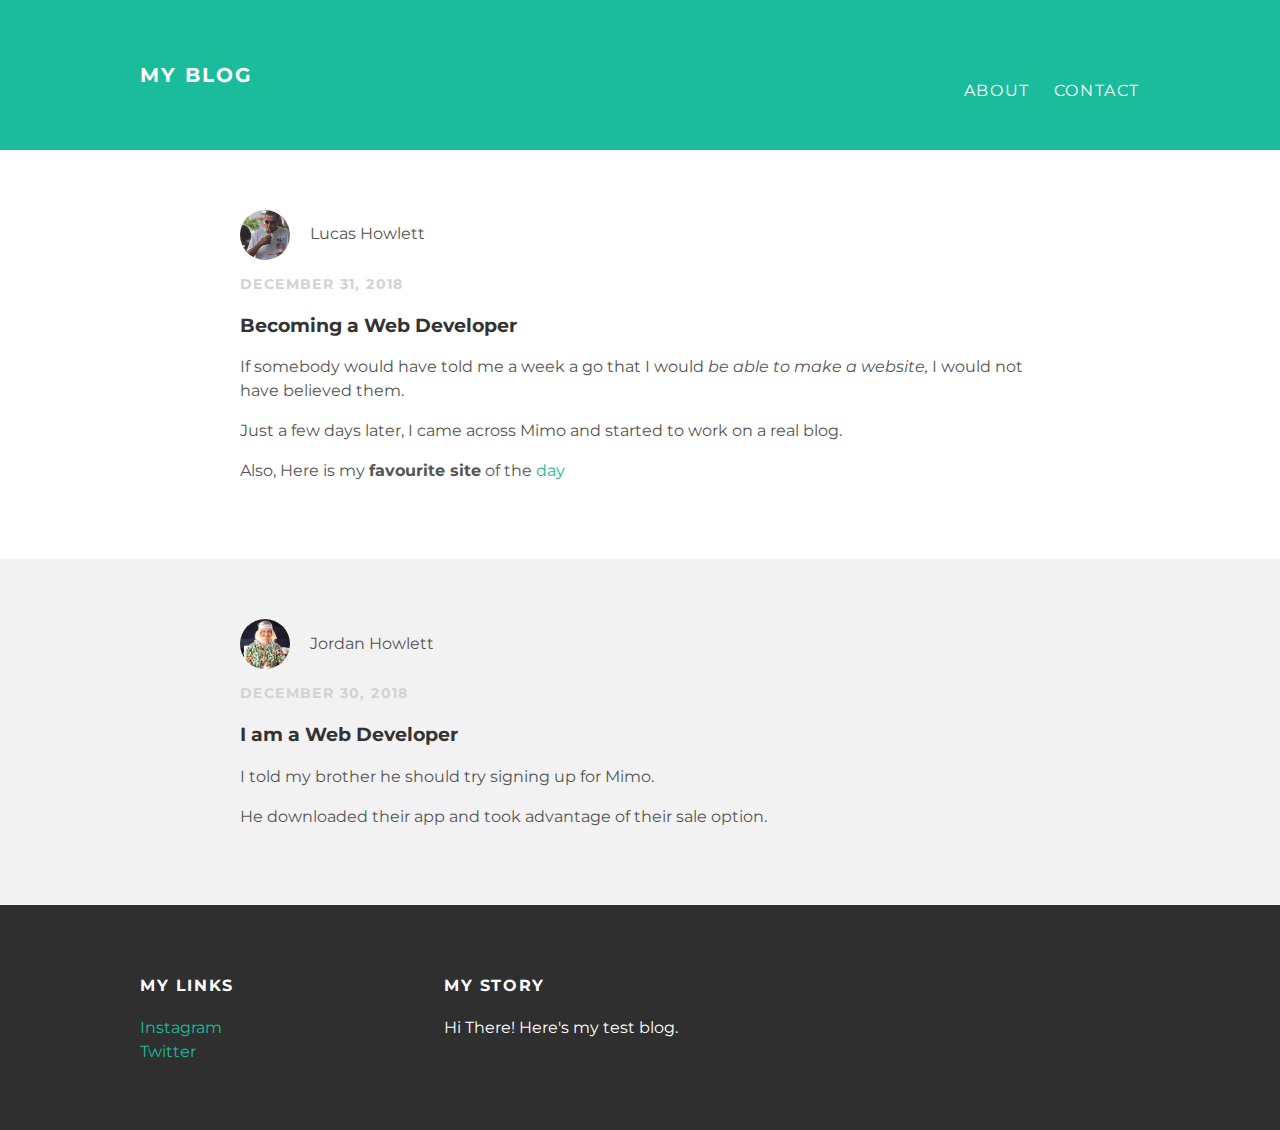
<file: index.html>
<!DOCTYPE html>
<html>
  <head>
    <title>Lucas Howlett Blog</title>
    <link rel="stylesheet" type="text/css" href="style.css">
  </head>
  <body>
    <div id="header">
      <div class="container">
        <a id="header-title" href="index.html">My Blog</a>
        <ul id="header-nav">
          <li><a href="about.html">About</a></li>
          <li><a href="mailto:lucas.howlett4@gmail.com">Contact</a></li>
        </ul>
      </div>
    </div>
    <div id="content">
      <div class="post-container">
        <div class="post">
          <div class="post-author">
            <img src="me.png">
            <span>Lucas Howlett</span>
          </div>
          <p class="post-date">December 31, 2018</p>
          <h3 class="post-title">Becoming a Web Developer</h3>
          <div class="post-content">
            <p>If somebody would have told me a week a go that
              I would <em>be able to make a website,</em> I would not have believed them.</p>
            <p>Just a few days later, I came across Mimo and
              started to work on a real blog.</p>
            <p>Also, Here is my <strong>favourite site</strong> of the <a href="https://www.reddit.com/r/sneakers">day</a></p>
            </div>
          </div>
        </div>
    <div class="post-container">
      <div class="post">
        <div class="post-author">
          <img src="you.png">
          <span>Jordan Howlett</span>
        </div>
        <p class="post-date">December 30, 2018</p>
        <h3 class="post-title">I am a Web Developer</h3>
        <div class="post-content">
          <p>I told my brother he should try signing up for Mimo.</p>
          <p>He downloaded their app and took advantage of their sale option.</p>
      </div>
    </div>
  </div>
  </div>
    <div id="footer">
      <div class="container">
        <div class="column">
          <h4>My Links</h4>
          <p>
            <a href="https://www.instagram.com/howieseeks/">Instagram</a>
            <br>
            <a href="https://twitter.com/LucasHowlett">Twitter</a>
          </p>
        </div>
        <div class="column">
          <h4>My Story</h4>
          <p>
            Hi There! Here's my test blog.
          </p>
        </div>
      </div>
    </div>
  </body>
</html>
</file>
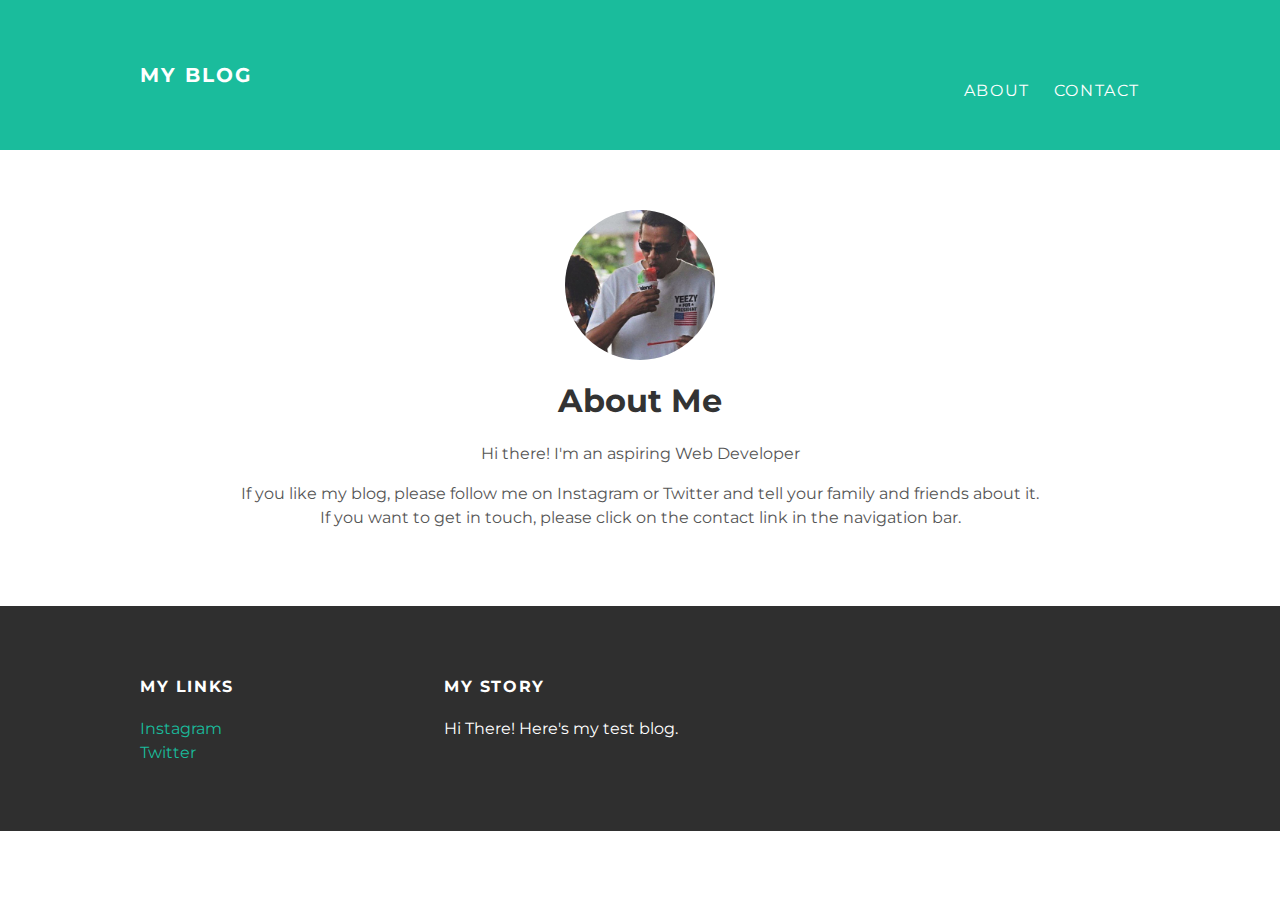
<file: about.html>
<!DOCTYPE html>
<html>
  <head>
    <title>Lucas Howlett Blog</title>
    <link rel="stylesheet" type="text/css" href="style.css">
  </head>
  <body>
    <div id="header">
      <div class="container">
        <a id="header-title" href="index.html">My Blog</a>
        <ul id="header-nav">
          <li><a href="about.html">About</a></li>
          <li><a href="mailto:lucas.howlett4@gmail.com">Contact</a></li>
        </ul>
      </div>
    </div>
    <div id="content">
      <div class="container">
        <div class="about">
          <div class="about-author">
            <img src="me.png">
          </div>
          <h1 class="about-title">About Me</h1>
          <div class="about-content">
            <p>Hi there! I'm an aspiring Web Developer</p>
            <p>If you like my blog, please follow me on
              Instagram or Twitter and tell your family
              and friends about it. If you want to get
              in touch, please click on the contact link
              in the navigation bar.</p>
          </div>
        </div>
      </div>
    </div>
    <div id="footer">
      <div class="container">
        <div class="column">
          <h4>My Links</h4>
          <p>
            <a href="https://www.instagram.com/howieseeks/">Instagram</a>
            <br>
            <a href="https://twitter.com/LucasHowlett">Twitter</a>
          </p>
        </div>
        <div class="column">
          <h4>My Story</h4>
          <p>
            Hi There! Here's my test blog.
          </p>
        </div>
      </div>
    </div>
  </body>
</html>
</file>
<file: style.css>
@import url(https://fonts.googleapis.com/css?family=Montserrat:400,700);

body {
  color: #555;
  margin: 0;
  font-family: 'Montserrat', sans-serif;
}
#header {
  background-color: #1abc9c;
  height: 150px;
  line-height: 150px;
}
#header a {
  color: white;
  text-decoration: none;
  text-transform: uppercase;
  letter-spacing: 0.1em;
}
#header a:hover {
  color: #222;
}
#header-title {
  display: block;
  float: left;
  font-size: 20px;
  font-weight: bold;
}
#header-nav {
  display: block;
  float: right;
  margin-right: 0;
}
#header-nav li {
  display: inline;
  padding-left: 20px;
}
.container {
  max-width: 1000px;
  margin: 0 auto;
}
#footer {
  background-color: #2f2f2f;
  padding: 50px 0;
}
#footer h4 {
  color: white;
  text-transform: uppercase;
  letter-spacing: 0.1em;
}
#footer p {
  color: white;
}
a {
  color: #1abc9c;
  text-decoration: none;
}
a:hover {
  color: #F6A623;
}
.column {
  min-width: 300px;
  display: inline-block;
  vertical-align: top;
}
.post {
  max-width: 800px;
  margin: 0 auto;
  padding: 60px 0;
}
.post-container:nth-child(even) {
  background-color: #f2f2f2;
}
.post-author img {
  width: 50px;
  height: 50px;
  vertical-align: middle;
}
.post-author span {
  margin-left: 16px;
}
.post-date {
  color: #D2D2D2;
  font-size: 14px;
  font-weight: bold;
  text-transform: uppercase;
  letter-spacing: 0.1em;
}
.post, .about {
  max-width: 800px;
  margin: 0 auto;
  padding: 60px 0;
}
.about-author img {
  width: 150px;
  height: 150px;
  vertical-align: middle;
}
.about {
  text-align: center;
}
.post-author img,
.about-author img {
  border-radius: 50%;
}
h1, h2, h3, h4 {
  color: #333;
}
p {
  line-height: 1.5;
}
</file>
